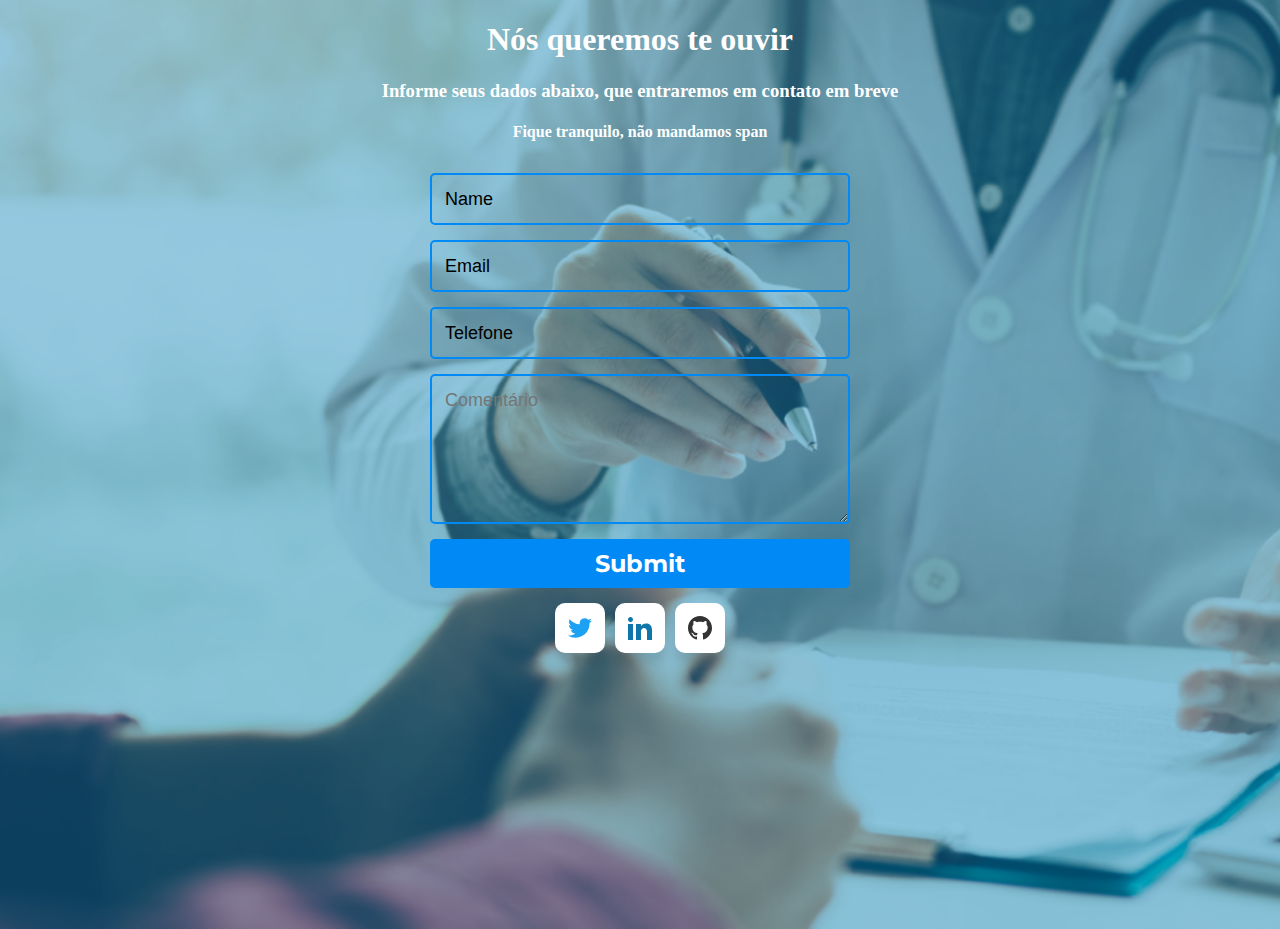
<file: compology.com/form.html>
<!DOCTYPE html>
<html lang="en">

<head>
    <meta charset="UTF-8">
    <meta http-equiv="X-UA-Compatible" content="IE=edge">
    <meta name="viewport" content="width=device-width, initial-scale=1.0">
    <title>Document</title>
    <link rel="stylesheet" type="text/css" href="form.css">
</head>

<body style="background-image: url(wp-content/uploads/2021/06/teste-logo.png);  
 background-size: cover;" > 
    <h1 style="text-align: center; color: white;">Nós queremos te ouvir</h1>
    <h3 style="text-align: center; color: white;">Informe seus dados abaixo, que entraremos em contato em breve</h3>
    <h4 style="text-align: center; color: white;">Fique tranquilo, não mandamos span</h4>

    <form action="https://api.staticforms.xyz/submit" method="post">
        <input type="hidden" name="accessKey" value="6e3c16ab-83e3-4ec9-aaf2-2cfc0c8dd2cb"> 
        <input style="border:2px solid #018AF5; color:white;
        font-family: Helvetica, Arial, sans-serif;
        font-weight:500;
        font-size: 18px;
        border-radius: 5px;
        line-height: 22px;
        background-color: transparent;
        border:2px solid #018AF5;
        transition: all 0.3s;
        padding: 13px;
        margin-bottom: 15px;
        width:100%;
        box-sizing: border-box;
        outline:0;  margin-top: -20px;"  type="text" name="name" placeholder="Name" /><br>

        <input style="border:2px solid #018AF5; color:white;
        font-family: Helvetica, Arial, sans-serif;
        font-weight:500;
        font-size: 18px;
        border-radius: 5px;
        line-height: 22px;
        background-color: transparent;
        border:2px solid #018AF5;
        transition: all 0.3s;
        padding: 13px;
        margin-bottom: 15px;
        width:100%;
        box-sizing: border-box;
        outline:0;"  type="text" name="email" placeholder="Email" /><br>

        <input style="border:2px solid #018AF5; color:white;
        font-family: Helvetica, Arial, sans-serif;
        font-weight:500;
        font-size: 18px;
        border-radius: 5px;
        line-height: 22px;
        background-color: transparent;
        border:2px solid #018AF5;
        transition: all 0.3s;
        padding: 13px;
        margin-bottom: 15px;
        width:100%;
        box-sizing: border-box;
        outline:0;" type="number" name="phone" placeholder="Telefone"><br>

        <textarea style="border:2px solid #018AF5; color:white;
        font-family: Helvetica, Arial, sans-serif;
        font-weight:500;
        font-size: 18px;
        border-radius: 5px;
        line-height: 22px;
        background-color: transparent;
        border:2px solid #018AF5;
        transition: all 0.3s;
        padding: 13px;
        margin-bottom: 15px;
        width:100%;
        box-sizing: border-box;
        outline:0;" type="text" name="message"placeholder="Comentário"></textarea>

        <input type="hidden" name="redirectTo" value="https://google.com">
        <input type="submit" value="Submit" />
    </form>

    
<div class="flex-center">
    <div class='social-links'>
            <div class='social-btn flex-center' id="twitter">
                <svg xmlns="http://www.w3.org/2000/svg" width="24" height="24" viewBox="0 0 24 24"><path d="M24 4.557c-.883.392-1.832.656-2.828.775 1.017-.609 1.798-1.574 2.165-2.724-.951.564-2.005.974-3.127 1.195-.897-.957-2.178-1.555-3.594-1.555-3.179 0-5.515 2.966-4.797 6.045-4.091-.205-7.719-2.165-10.148-5.144-1.29 2.213-.669 5.108 1.523 6.574-.806-.026-1.566-.247-2.229-.616-.054 2.281 1.581 4.415 3.949 4.89-.693.188-1.452.232-2.224.084.626 1.956 2.444 3.379 4.6 3.419-2.07 1.623-4.678 2.348-7.29 2.04 2.179 1.397 4.768 2.212 7.548 2.212 9.142 0 14.307-7.721 13.995-14.646.962-.695 1.797-1.562 2.457-2.549z"/></svg><span>@SquiresChance</span>
            </div>
        
            <div class='social-btn flex-center' id="linkedin">
                <svg xmlns="http://www.w3.org/2000/svg" width="24" height="24" viewBox="0 0 24 24"><path d="M4.98 3.5c0 1.381-1.11 2.5-2.48 2.5s-2.48-1.119-2.48-2.5c0-1.38 1.11-2.5 2.48-2.5s2.48 1.12 2.48 2.5zm.02 4.5h-5v16h5v-16zm7.982 0h-4.968v16h4.969v-8.399c0-4.67 6.029-5.052 6.029 0v8.399h4.988v-10.131c0-7.88-8.922-7.593-11.018-3.714v-2.155z"/></svg><span>in/chancesquires</span>
            </div>
    
            <div class='social-btn flex-center' id="github">
                <svg xmlns="http://www.w3.org/2000/svg" width="24" height="24" viewBox="0 0 24 24"><path d="M12 0c-6.626 0-12 5.373-12 12 0 5.302 3.438 9.8 8.207 11.387.599.111.793-.261.793-.577v-2.234c-3.338.726-4.033-1.416-4.033-1.416-.546-1.387-1.333-1.756-1.333-1.756-1.089-.745.083-.729.083-.729 1.205.084 1.839 1.237 1.839 1.237 1.07 1.834 2.807 1.304 3.492.997.107-.775.418-1.305.762-1.604-2.665-.305-5.467-1.334-5.467-5.931 0-1.311.469-2.381 1.236-3.221-.124-.303-.535-1.524.117-3.176 0 0 1.008-.322 3.301 1.23.957-.266 1.983-.399 3.003-.404 1.02.005 2.047.138 3.006.404 2.291-1.552 3.297-1.23 3.297-1.23.653 1.653.242 2.874.118 3.176.77.84 1.235 1.911 1.235 3.221 0 4.609-2.807 5.624-5.479 5.921.43.372.823 1.102.823 2.222v3.293c0 .319.192.694.801.576 4.765-1.589 8.199-6.086 8.199-11.386 0-6.627-5.373-12-12-12z"/></svg><span>ChanceSQ</span>
        </div>
    </div>
</div>
</body>

</html>
</file>
<file: compology.com/form.css>
@import url(https://fonts.googleapis.com/css?family=Montserrat:400,700);

body { background:rgb(30,30,40); }
form { max-width:420px; margin:50px auto; }

input::placeholder {
    color: black;
  }
.feedback-input {
  color:white;
  font-family: Helvetica, Arial, sans-serif;
  font-weight:500;
  font-size: 18px;
  border-radius: 5px;
  line-height: 22px;
  background-color: transparent;
  border:2px solid #018AF5;
  transition: all 0.3s;
  padding: 13px;
  margin-bottom: 15px;
  width:100%;
  box-sizing: border-box;
  outline:0;
}

.feedback-input:focus { border:2px solid #018AF5; }

textarea {
  height: 150px;
  line-height: 150%;
  resize:vertical;
}

[type="submit"] {
  font-family: 'Montserrat', Arial, Helvetica, sans-serif;
  width: 100%;
  background:#018AF5;
  border-radius:5px;
  border:0;
  cursor:pointer;
  color:white;
  font-size:24px;
  padding-top:10px;
  padding-bottom:10px;
  transition: all 0.3s;
  margin-top:-4px;
  font-weight:700;
}
[type="submit"]:hover { background:#CC4949; }

    
    .flex-center {
        display: flex;
        justify-content: center;
        align-items: center;
    }
    
    body {
        height: 100vh;
    }
    
    .social-links {
        display: inline-flex;
        margin-top: -40px;
    }
    
    .social-btn {
        cursor: pointer;
        height: 50px;
        width: 50px;
        font-family: 'Titillium Web', sans-serif;
        color: #333;
        border-radius: 10px;
        box-shadow: 0px 10px 10px rgba(0,0,0,0.1);
        background: white;
        margin: 5px;
        transition: 1s;
    }
    
    .social-btn span {
        width: 0px;
        overflow: hidden;
        transition: 1s;
        text-align: center;
    }
    
    .social-btn:hover {
        width: 150px;
        border-radius: 5px;
    }
    
    .social-btn:hover span {
        padding: 2px;
        width: max-content;
    }
    
    #twitter svg {
        fill: #1da1f2;
    }
    
    #linkedin svg {
        fill: #0e76a8;
    }
    
    #github {
        fill: #333;
    }
</file>
